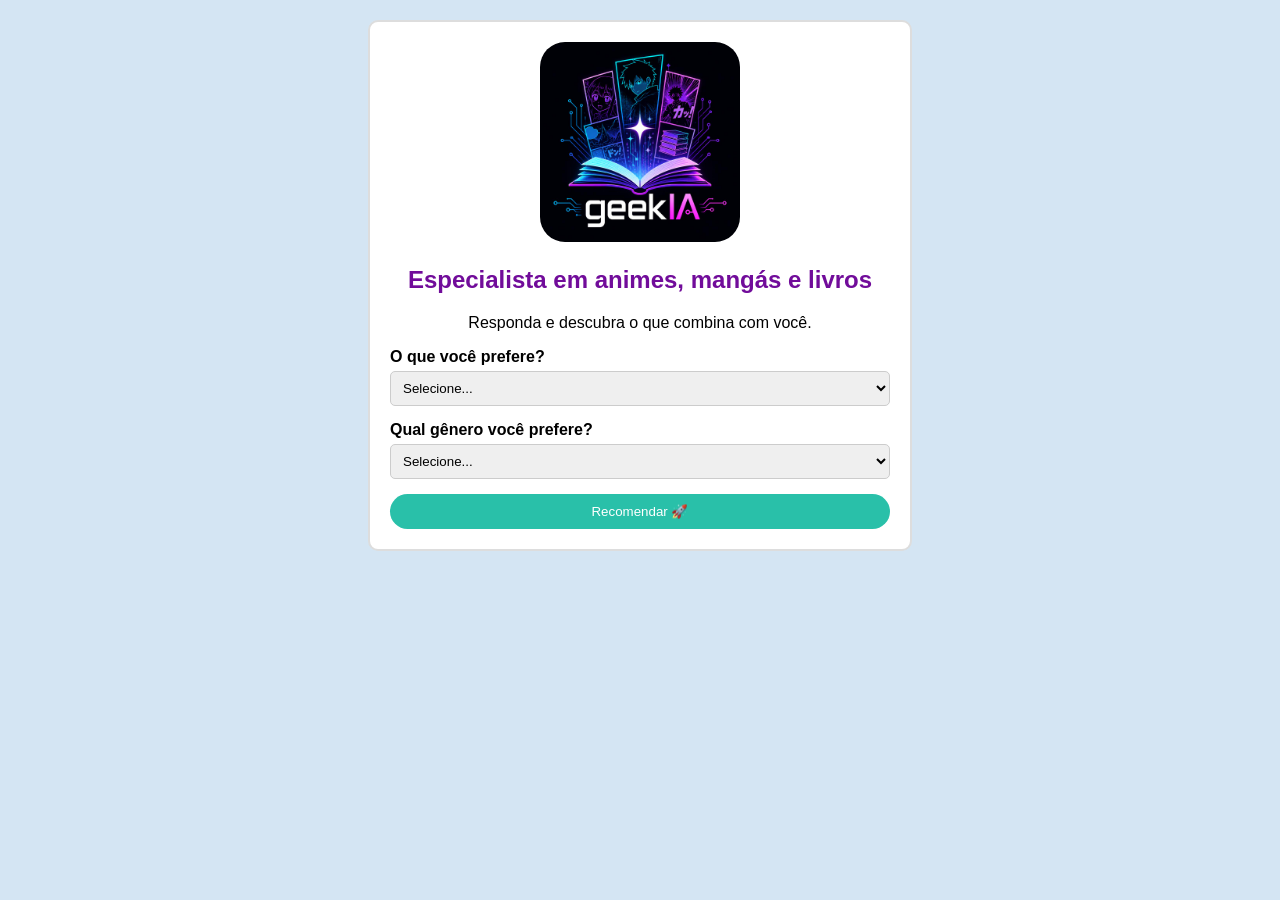
<file: geek_ia/index.html>
<!DOCTYPE html>
<html lang="pt-BR">

<head>
    <meta charset="UTF-8">
    <meta name="viewport" content="width=device-width, initial-scale=1.0">
    <title>GeekIA - Especialista Nerd</title>
    <link rel="stylesheet" href="style.css">
    <link rel="icon" href="logo.jpg">
</head>

<body>

    <div class="container">

        <img src="logo.jpg" width="200" alt="GeekIA Logo">

        <h2>Especialista em animes, mangás e livros</h2>

        <p>Responda e descubra o que combina com você.</p>

        <form action="processa.php" method="POST">

            <div class="form-group">
                <label>O que você prefere?</label>

                <select name="tipo" required>
                    <option value="">Selecione...</option>
                    <option value="Anime">Anime</option>
                    <option value="Mangá">Mangá</option>
                    <option value="Livro">Livro</option>
                </select>
            </div>

            <div class="form-group">
                <label>Qual gênero você prefere?</label>

                <select name="genero" required>
                    <option value="">Selecione...</option>
                    <option value="Ação">Ação</option>
                    <option value="Romance">Romance</option>
                    <option value="Fantasia">Fantasia</option>
                    <option value="Terror">Terror</option>
                    <option value="Comédia">Comédia</option>
                </select>
            </div>

            <button type="submit">Recomendar 🚀</button>

        </form>

    </div>

</body>

</html>
</file>
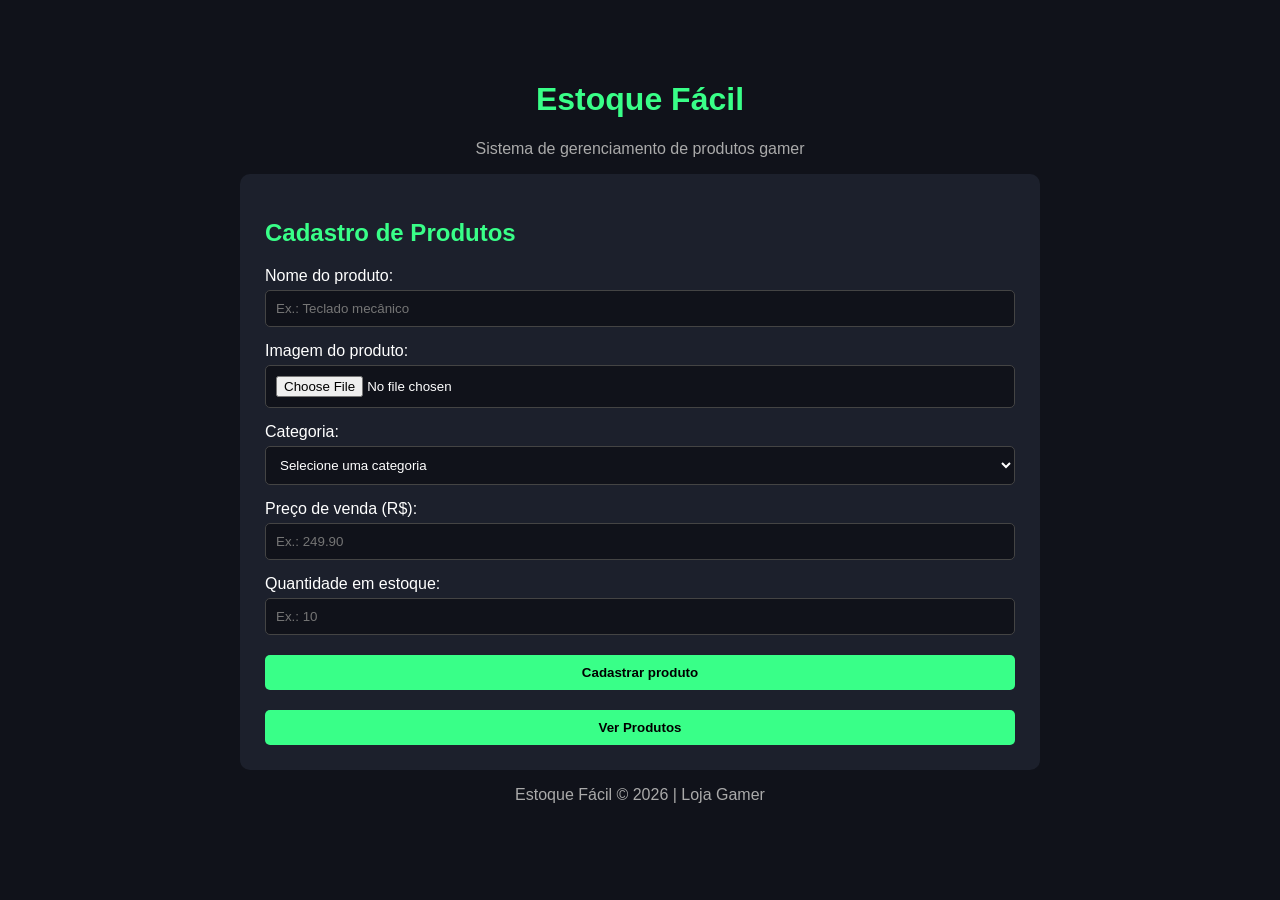
<file: estoque_facil/cadastrar.html>
<!DOCTYPE html>
<html lang="pt-BR">

<head>
  <meta charset="UTF-8">
  <meta name="viewport" content="width=device-width, initial-scale=1.0">
  <title>Estoque Fácil | Loja Gamer</title>
  <link rel="stylesheet" href="style.css">
</head>

<body>

  <div class="container">

    <h1>Estoque Fácil</h1>
    <p class="subtitulo">Sistema de gerenciamento de produtos gamer</p>

    <div class="formulario">

      <h2>Cadastro de Produtos</h2>

      <form action="cadastrar.php" method="POST" enctype="multipart/form-data">

        <label for="nome">Nome do produto:</label>
        <input type="text" id="nome" name="nome" placeholder="Ex.: Teclado mecânico" required>

        <label for="imagem">Imagem do produto:</label>
        <input type="file" id="imagem" name="imagem" accept="image/*" required>

        <label for="categoria">Categoria:</label>
        <select id="categoria" name="categoria" required>
          <option value="">Selecione uma categoria</option>
          <option value="Periféricos">Periféricos</option>
          <option value="Componentes">Componentes</option>
          <option value="Monitores">Monitores</option>
          <option value="Acessórios">Acessórios</option>
        </select>

        <label for="preco">Preço de venda (R$):</label>
        <input type="number" id="preco" name="preco" min="0.01" step="0.01" placeholder="Ex.: 249.90" required>

        <label for="quantidade">Quantidade em estoque:</label>
        <input type="number" id="quantidade" name="quantidade" min="0" placeholder="Ex.: 10" required>

        

        <button type="submit">Cadastrar produto</button>

      </form>

      <a href="listar.php"><button>Ver Produtos</button></a>

    </div>

    <p class="rodape">Estoque Fácil © 2026 | Loja Gamer</p>

  </div>

</body>

</html>
</file>
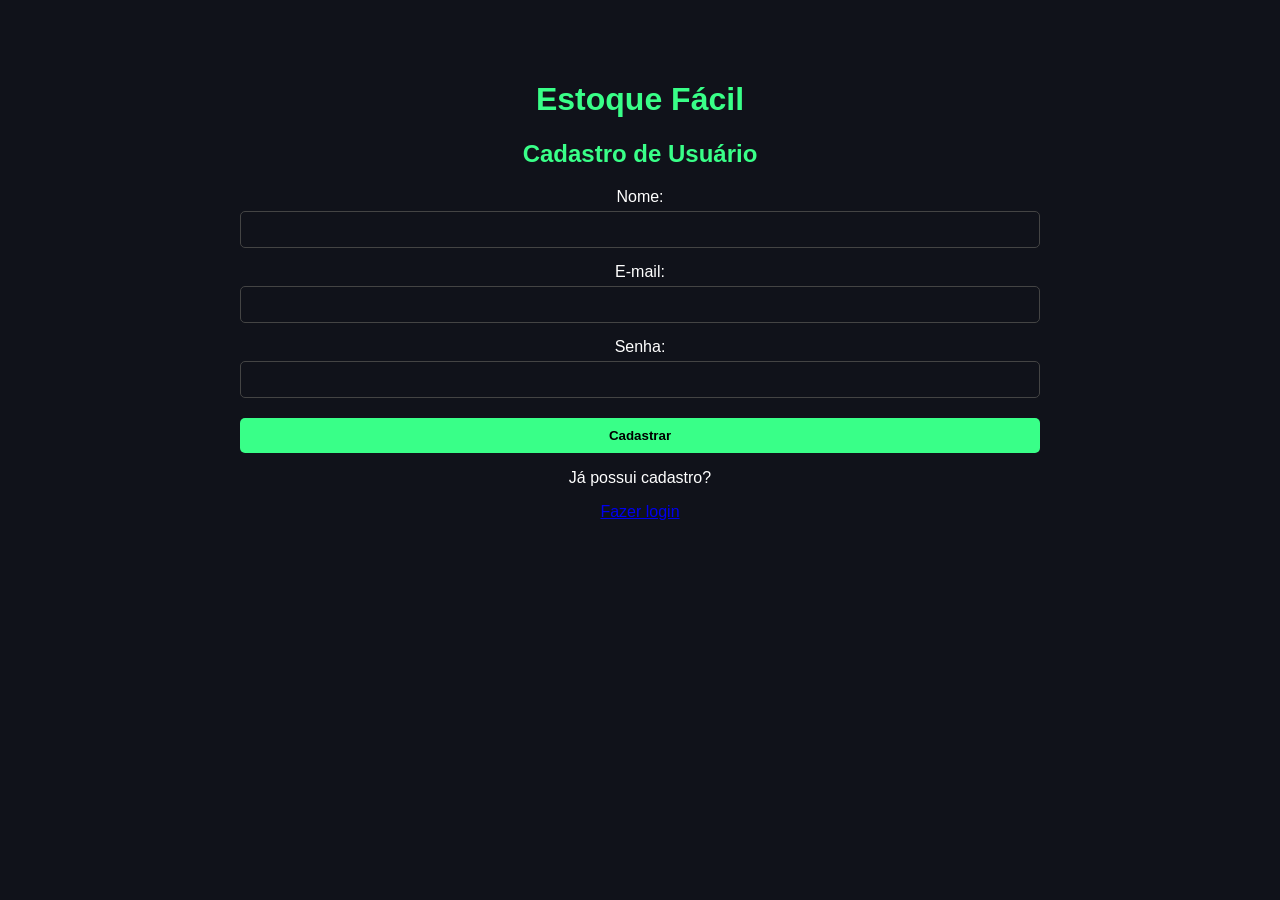
<file: estoque_facil/cadastro_usuarios.html>
<!DOCTYPE html>
<html lang="pt-BR">

<head>
    <meta charset="UTF-8">
    <title>Cadastro - Estoque Fácil</title>
    <link rel="stylesheet" href="style.css">
</head>

<body>

    <div class="container">

        <h1>Estoque Fácil</h1>
        <h2>Cadastro de Usuário</h2>

        <form action="cadastro_usuarios.php" method="post">

            <label>Nome:</label>
            <input type="text" name="nome" required>

            <label>E-mail:</label>
            <input type="email" name="email" required>

            <label>Senha:</label>
            <input type="password" name="senha" required>

            <button type="submit">Cadastrar</button>

        </form>

        <p>Já possui cadastro?</p>
        <a href="login.html">Fazer login</a>

    </div>

</body>
</html>
</file>
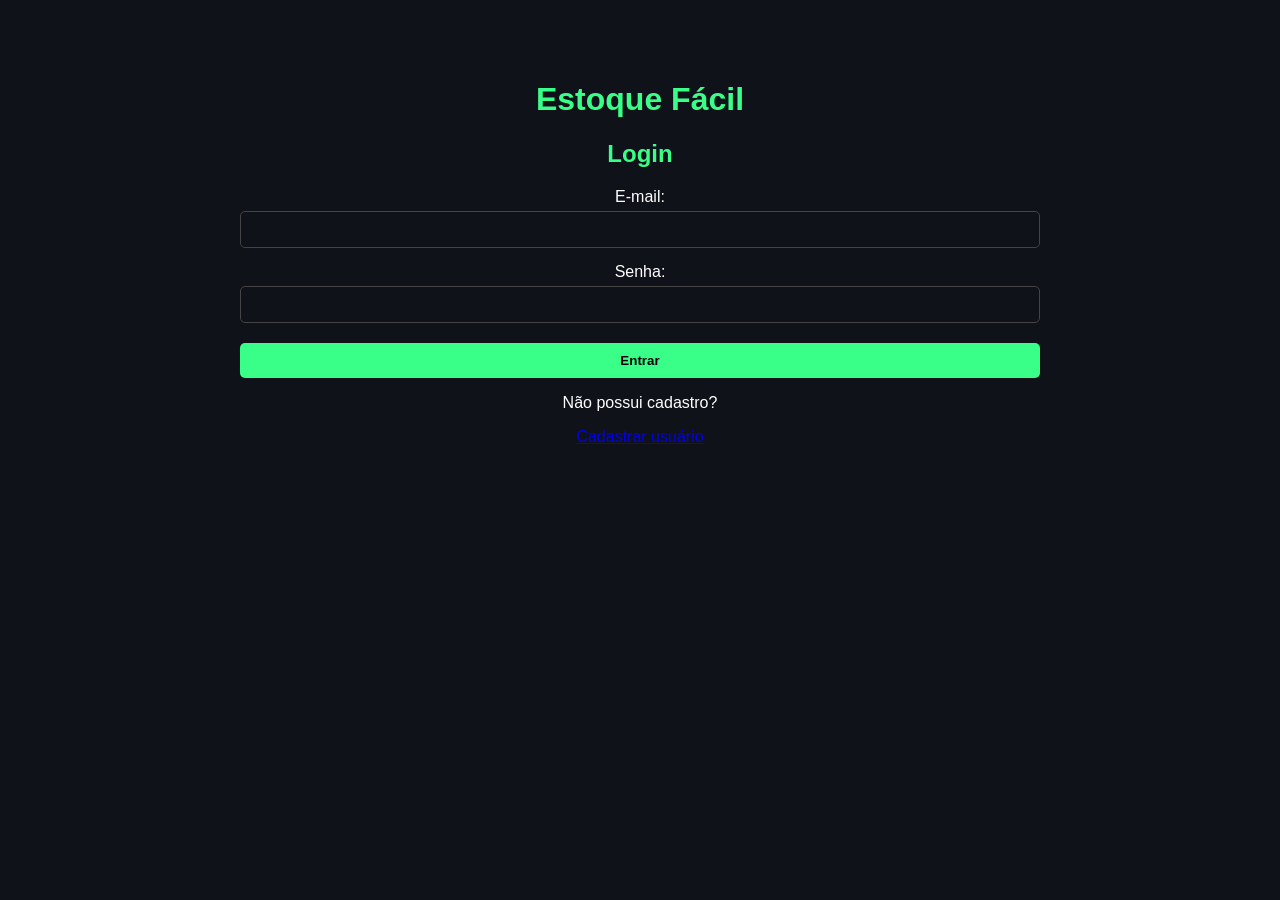
<file: estoque_facil/login.html>
<!DOCTYPE html>
<html lang="pt-BR">
<head>
    <meta charset="UTF-8">
    <title>Login - Estoque Fácil</title>
    <link rel="stylesheet" href="style.css">
</head>
<body>
    <div class="container">
        <h1>Estoque Fácil</h1>
        <h2>Login</h2>
        <form action="login.php" method="post">
            <label>E-mail:</label>
            <input type="email" name="email" required>
            <label>Senha:</label>
            <input type="password" name="senha" required>
            <button type="submit">Entrar</button>
        </form>
        <p>Não possui cadastro?</p>
        <a href="cadastro_usuarios.html">Cadastrar usuário</a>
    </div>
</body>
</html>
</file>
<file: geek_ia/style.css>
body {
    font-family: Arial, sans-serif;
    background-color: #d4e5f3;
    text-align: center;
    margin: 0;
    padding: 20px;
}

img {
    border-radius: 25px;
}

.container {
    background-color: #fff;
    border: 2px solid #ddd;
    border-radius: 10px;
    max-width: 500px;
    margin: 0 auto;
    padding: 20px;
}

h2 {
    color: #710c9a;
}

.form-group {
    margin-bottom: 15px;
    text-align: left;
}

label {
    font-weight: bold;
    display: block;
    margin-bottom: 5px;
}

select {
    width: 100%;
    padding: 8px;
    border: 1px solid #ccc;
    border-radius: 5px;
}

button {
    background-color: #29c0a9;
    color: white;
    padding: 10px;
    border: none;
    border-radius: 20px;
    width: 100%;
    cursor: pointer;
}

button:hover {
    background-color: #562cab;
}

.resultado {
    background-color: #e7f3fe;
    border-left: 6px solid #2196F3;
    padding: 15px;
    margin-top: 20px;
    text-align: left;
}

.explicacao {
    font-size: 0.9em;
    color: #403d5b;
    margin-top: 15px;
    border-top: 1px solid #ccc;
    padding-top: 10px;
}
</file>
<file: estoque_facil/style.css>
body {
    font-family: Arial, sans-serif;
    background: #10121a;
    color: white;
    margin: 0;
}

.container {
    max-width: 800px;
    margin: 40px auto;
    padding: 20px;
    text-align: center;
}

h1, h2 {
    color: #39ff88;
}

.subtitulo, .rodape {
    color: #aaa;
}

.formulario {
    background: #1c202c;
    padding: 25px;
    border-radius: 10px;
    text-align: left;
}

label {
    display: block;
    margin: 15px 0 5px;
}

input, select, button {
    width: 100%;
    padding: 10px;
    box-sizing: border-box;
    border-radius: 5px;
}

input, select {
    background: #10121a;
    color: white;
    border: 1px solid #444;
}

button {
    margin-top: 20px;
    background: #39ff88;
    border: none;
    font-weight: bold;
    cursor: pointer;
}

button:hover {
    background: #20d96d;
}

/* Tabela styles */
table {
    width: 100%;
    border-collapse: collapse;
    font-size: 13px;
}

th, td {
    padding: 10px 5px;
    border-bottom: 1px solid #444;
    text-align: left;
}

th {
    color: #39ff88;
}

.botao {
    display: block;
    margin-top: 20px;
    padding: 12px;
    background: #39ff88;
    color: #10121a;
    text-decoration: none;
    text-align: center;
    border-radius: 5px;
    font-weight: bold;
}
</file>
